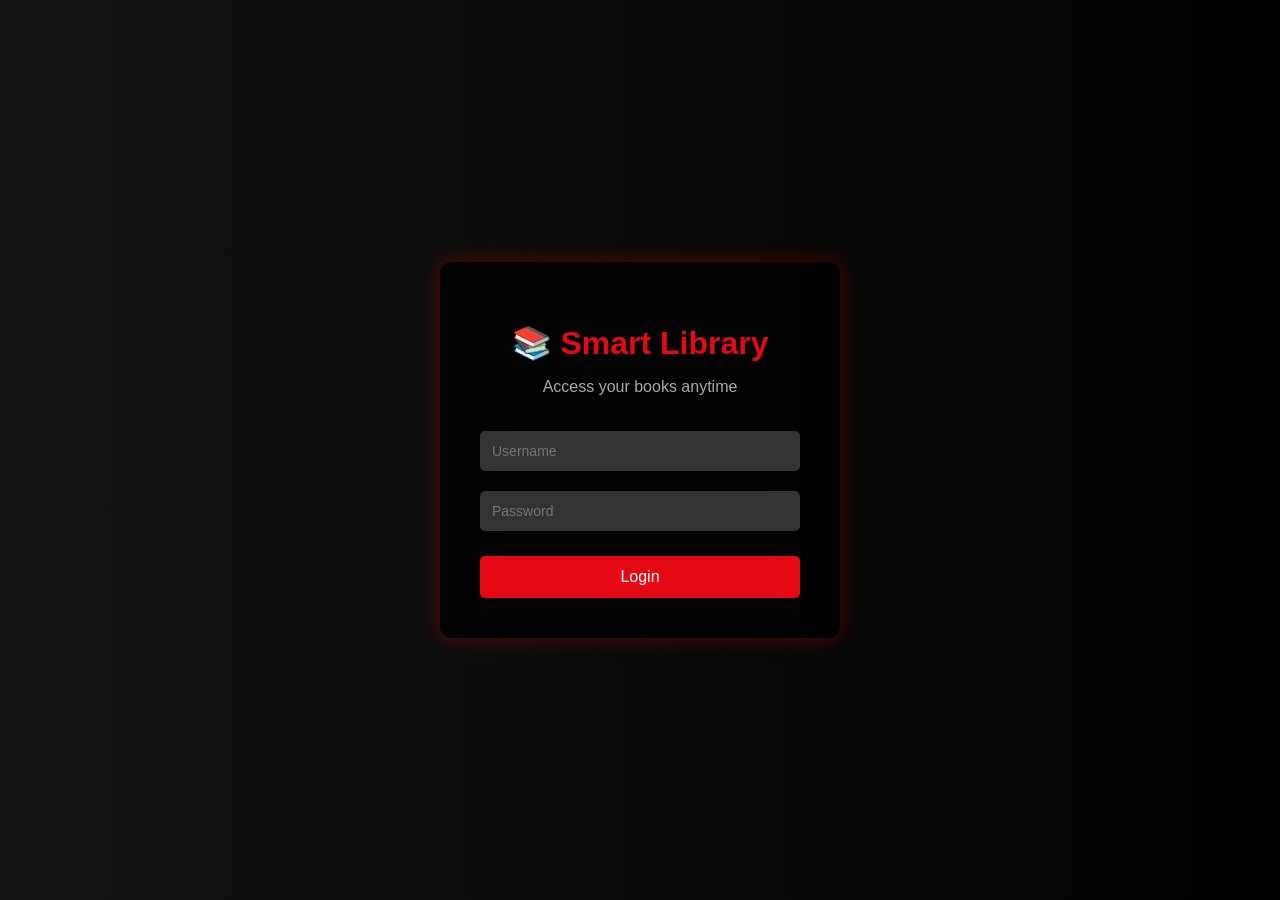
<file: frontend/index.html>
<!DOCTYPE html>
<html>
<head>
    <title>Library Login</title>
    <link rel="stylesheet" href="css/style.css">
</head>
<body class="login-page">
<div class="login-container">
    <h1>📚 Smart Library</h1>
    <p class="subtitle">Access your books anytime</p>
    <input id="username" placeholder="Username">
    <input id="password" type="password" placeholder="Password">
    <button onclick="login()">Login</button>
</div>
<script src="js/app.js"></script>
</body>
</html>
</file>
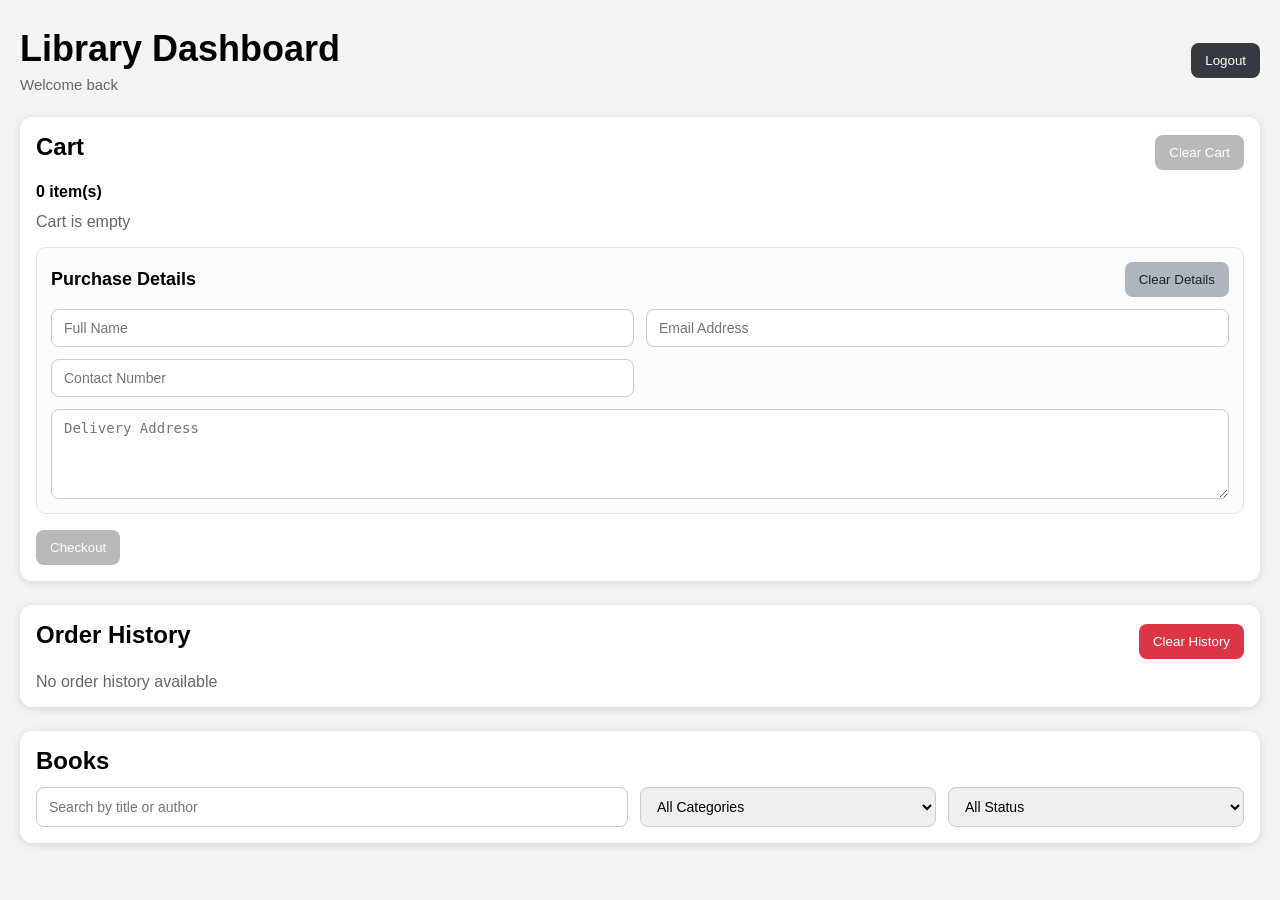
<file: frontend/dashboard.html>
<!DOCTYPE html>
<html>
<head>
    <title>Dashboard</title>
    <link rel="stylesheet" href="css/style.css">
</head>
<body class="dashboard-page">
<main class="dashboard-wrap">
    <div class="page-head">
        <div>
            <h1>Library Dashboard</h1>
            <p id="welcome-text" class="welcome-text">Welcome back</p>
        </div>
        <button id="logout-btn" onclick="logout()">Logout</button>
    </div>
    <section class="cart-panel">
        <div class="section-head">
            <h2>Cart</h2>
            <button id="clear-cart-btn" onclick="clearCart()">Clear Cart</button>
        </div>
        <p id="cart-summary">0 item(s)</p>
        <div id="cart-items"></div>
        <div class="checkout-form">
            <div class="section-head">
                <h3>Purchase Details</h3>
                <button id="clear-details-btn" onclick="clearPurchaseDetails()">Clear Details</button>
            </div>
            <div class="checkout-grid">
                <input id="customer-name" type="text" placeholder="Full Name">
                <input id="customer-email" type="email" placeholder="Email Address">
                <input id="customer-contact" type="tel" placeholder="Contact Number">
                <textarea id="customer-address" placeholder="Delivery Address"></textarea>
            </div>
        </div>
        <button id="checkout-btn" onclick="checkoutCart()">Checkout</button>
    </section>
    <section class="order-history-panel">
        <div class="section-head">
            <h2>Order History</h2>
            <button id="clear-history-btn" onclick="clearOrderHistory()">Clear History</button>
        </div>
        <div id="order-history-items">
            <p class="empty-history">No order history available</p>
        </div>
    </section>
    <section class="books-panel">
        <div class="section-head">
            <h2>Books</h2>
        </div>
        <div class="book-filters">
            <input id="search-books" type="text" placeholder="Search by title or author" oninput="applyBookFilters()">
            <select id="filter-category" onchange="applyBookFilters()">
                <option value="">All Categories</option>
            </select>
            <select id="filter-status" onchange="applyBookFilters()">
                <option value="">All Status</option>
                <option value="Available">Available</option>
                <option value="Rented">Rented</option>
                <option value="Sold">Sold</option>
            </select>
        </div>
    </section>
    <div id="books"></div>
</main>
<script src="js/components.js"></script>
<script src="js/app.js"></script>
</body>
</html>
</file>
<file: frontend/css/style.css>
.login-page {
    margin: 0;
    min-height: 100vh;
    background: linear-gradient(to right, #141414, #000000);
    font-family: 'Segoe UI', Arial, sans-serif;
    display: flex;
    justify-content: center;
    align-items: center;
}
.login-page .login-container {
    background: rgba(0, 0, 0, 0.8);
    padding: 40px;
    border-radius: 12px;
    text-align: center;
    width: 320px;
    box-shadow: 0 0 20px rgba(255, 0, 0, 0.3);
}
.login-page .login-container h1 {
    color: #e50914;
    margin-bottom: 10px;
}
.login-page .subtitle {
    color: #aaa;
    margin-bottom: 25px;
}
.login-page .login-container input {
    width: 100%;
    padding: 12px;
    margin: 10px 0;
    border: none;
    border-radius: 5px;
    background: #333;
    color: #fff;
    font-size: 14px;
    box-sizing: border-box;
}
.login-page .login-container button {
    width: 100%;
    padding: 12px;
    margin-top: 15px;
    background: #e50914;
    border: none;
    border-radius: 5px;
    color: #fff;
    font-size: 16px;
    cursor: pointer;
    transition: background 0.3s ease;
}
.login-page .login-container button:hover {
    background: #ff1e1e;
}
.dashboard-page {
    margin: 0;
    min-height: 100vh;
    background: #f4f4f4;
    font-family: 'Segoe UI', Arial, sans-serif;
    padding: 28px 20px;
    box-sizing: border-box;
}
.dashboard-wrap {
    width: min(1240px, 100%);
    margin: 0 auto;
}
.page-head {
    display: flex;
    justify-content: space-between;
    align-items: center;
    gap: 16px;
    margin-bottom: 24px;
}
.dashboard-page h1 {
    text-align: center;
    margin: 0;
    font-size: 36px;
}
.welcome-text {
    margin: 6px 0 0;
    color: #666;
    font-size: 15px;
}
#logout-btn {
    padding: 10px 14px;
    border: none;
    border-radius: 8px;
    background: #343a40;
    color: #fff;
    cursor: pointer;
}
.cart-panel {
    background: #fff;
    border-radius: 12px;
    padding: 16px;
    box-shadow: 0 2px 10px rgba(0, 0, 0, 0.12);
    margin-bottom: 24px;
}
.order-history-panel {
    background: #fff;
    border-radius: 12px;
    padding: 16px;
    box-shadow: 0 2px 10px rgba(0, 0, 0, 0.12);
    margin-bottom: 24px;
}
.books-panel {
    background: #fff;
    border-radius: 12px;
    padding: 16px;
    box-shadow: 0 2px 10px rgba(0, 0, 0, 0.12);
    margin-bottom: 24px;
}
.cart-panel h2 {
    margin: 0 0 10px;
}
.order-history-panel h2 {
    margin: 0 0 12px;
}
.books-panel h2 {
    margin: 0;
}
.section-head {
    display: flex;
    justify-content: space-between;
    align-items: center;
    gap: 12px;
    margin-bottom: 12px;
}
#cart-summary {
    margin: 0 0 12px;
    font-weight: 600;
}
#cart-items {
    display: grid;
    gap: 8px;
    margin-bottom: 12px;
}
.book-filters {
    display: grid;
    grid-template-columns: 2fr 1fr 1fr;
    gap: 12px;
}
.book-filters input,
.book-filters select {
    width: 100%;
    padding: 10px 12px;
    border: 1px solid #ccc;
    border-radius: 8px;
    font-size: 14px;
    box-sizing: border-box;
}
.checkout-form {
    margin: 16px 0;
    padding: 14px;
    border: 1px solid #e5e5e5;
    border-radius: 10px;
    background: #fcfcfc;
}
.checkout-form h3 {
    margin: 0;
    font-size: 18px;
}
.checkout-form .section-head {
    margin-bottom: 12px;
}
.checkout-form .section-head h3 {
    margin: 0;
}
#clear-details-btn {
    padding: 10px 14px;
    border: none;
    border-radius: 8px;
    background: #adb5bd;
    color: #212529;
    cursor: pointer;
}
.checkout-grid {
    display: grid;
    grid-template-columns: repeat(2, minmax(0, 1fr));
    gap: 12px;
}
.checkout-grid input,
.checkout-grid textarea {
    width: 100%;
    padding: 10px 12px;
    border: 1px solid #ccc;
    border-radius: 8px;
    font-size: 14px;
    box-sizing: border-box;
}
.checkout-grid textarea {
    min-height: 90px;
    resize: vertical;
    grid-column: 1 / -1;
}
.cart-item {
    display: flex;
    justify-content: space-between;
    align-items: center;
    gap: 12px;
    font-size: 14px;
    padding: 10px 12px;
    border: 1px solid #e5e5e5;
    border-radius: 8px;
    background: #fafafa;
}
.cart-item-main {
    display: grid;
    gap: 4px;
}
.cart-title {
    font-weight: 600;
}
.cart-price {
    color: #444;
}
.cart-item-actions {
    display: flex;
    align-items: center;
    gap: 8px;
}
.cart-item-actions input {
    width: 64px;
    padding: 6px;
    border: 1px solid #ccc;
    border-radius: 6px;
}
.empty-cart {
    margin: 0;
    color: #666;
}
.empty-history {
    margin: 0;
    color: #666;
}
.empty-books {
    grid-column: 1 / -1;
    margin: 0;
    color: #666;
    background: #fff;
    padding: 18px;
    border-radius: 12px;
    box-shadow: 0 2px 10px rgba(0, 0, 0, 0.12);
}
#checkout-btn {
    padding: 10px 14px;
    border: none;
    border-radius: 8px;
    background: #198754;
    color: #fff;
    cursor: pointer;
}
#checkout-btn:disabled {
    background: #b9b9b9;
    cursor: not-allowed;
}
#clear-history-btn {
    padding: 10px 14px;
    border: none;
    border-radius: 8px;
    background: #dc3545;
    color: #fff;
    cursor: pointer;
}
#clear-history-btn:disabled {
    background: #b9b9b9;
    cursor: not-allowed;
}
#clear-cart-btn {
    padding: 10px 14px;
    border: none;
    border-radius: 8px;
    background: #6c757d;
    color: #fff;
    cursor: pointer;
}
#clear-cart-btn:disabled {
    background: #b9b9b9;
    cursor: not-allowed;
}
.remove-btn {
    padding: 8px 12px;
    border: none;
    border-radius: 6px;
    background: #dc3545;
    color: #fff;
    cursor: pointer;
}
#order-history-items {
    display: grid;
    gap: 10px;
    max-height: 360px;
    overflow-y: auto;
    padding-right: 6px;
}
.history-item {
    display: flex;
    justify-content: space-between;
    gap: 12px;
    padding: 10px 12px;
    border: 1px solid #e5e5e5;
    border-radius: 8px;
    background: #fafafa;
}
.history-main {
    display: grid;
    gap: 4px;
}
.history-title {
    font-weight: 600;
}
.history-meta {
    color: #555;
    font-size: 14px;
}
.history-side {
    text-align: right;
    color: #444;
    font-size: 14px;
}
#books {
    width: min(1200px, 100%);
    margin: 0 auto;
    display: grid;
    grid-template-columns: repeat(auto-fill, minmax(230px, 1fr));
    gap: 20px;
}
.card {
    background: #fff;
    border-radius: 12px;
    padding: 12px;
    box-shadow: 0 2px 10px rgba(0, 0, 0, 0.12);
}
.card img {
    width: 100%;
    height: 260px;
    object-fit: cover;
    border-radius: 8px;
    background: #ececec;
    display: block;
}
.card h3 {
    margin: 12px 0 6px;
    font-size: 22px;
}
.card p {
    margin: 6px 0;
    font-size: 16px;
}
.qty-row {
    display: flex;
    align-items: center;
    gap: 8px;
    margin-top: 10px;
}
.qty-row input {
    width: 70px;
    padding: 6px;
    border: 1px solid #ccc;
    border-radius: 6px;
}
.card .actions {
    margin-top: 10px;
    display: flex;
    gap: 8px;
    flex-wrap: wrap;
}
.card button {
    padding: 8px 12px;
    border: none;
    border-radius: 6px;
    background: #1f6feb;
    color: #fff;
    cursor: pointer;
}
@media (max-width: 768px) {
    .dashboard-page h1 {
        font-size: 30px;
    }
    .page-head {
        flex-direction: column;
        align-items: stretch;
    }
    .history-item {
        flex-direction: column;
    }
    .cart-item {
        flex-direction: column;
        align-items: stretch;
    }
    .book-filters {
        grid-template-columns: 1fr;
    }
    .checkout-grid {
        grid-template-columns: 1fr;
    }
    .cart-item-actions {
        flex-wrap: wrap;
    }
    .history-side {
        text-align: left;
    }
    .section-head {
        flex-direction: column;
        align-items: stretch;
    }
    #books {
        grid-template-columns: repeat(auto-fill, minmax(180px, 1fr));
    }
    .card img {
        height: 220px;
    }
}
</file>
